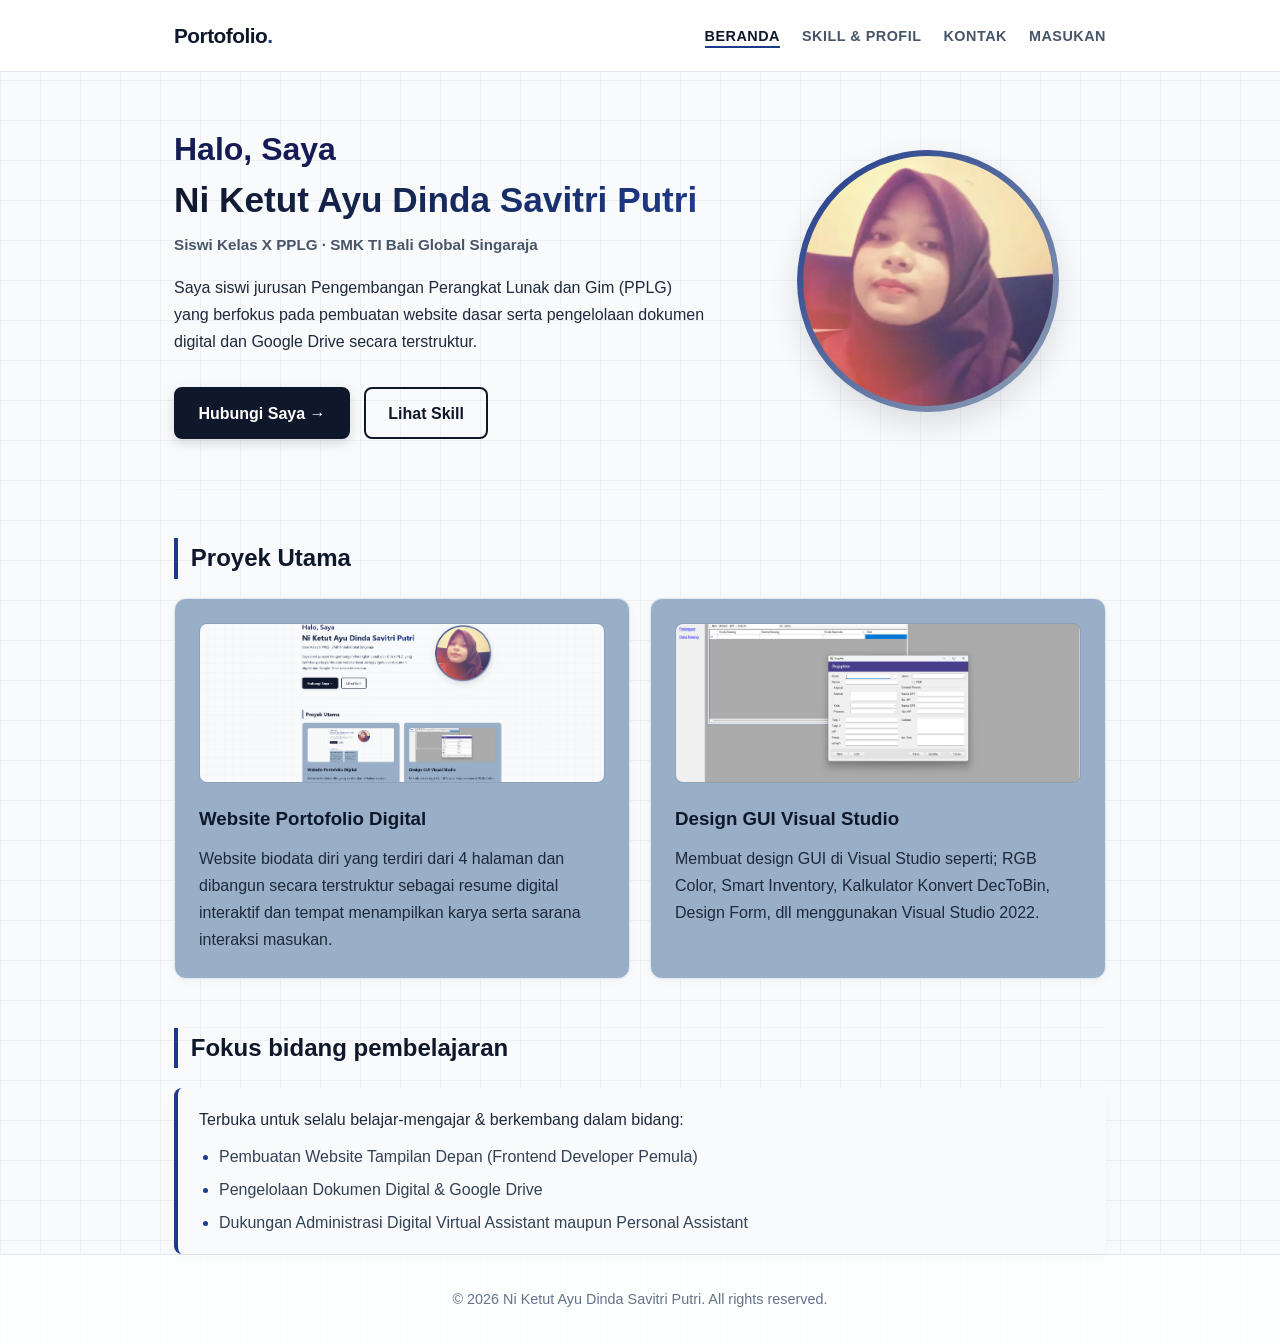
<file: index.html>
<!DOCTYPE html>
<html lang="id">
<head>
    <meta charset="UTF-8">
    <meta name="viewport" content="width=device-width, initial-scale=1.0">
    <title>Beranda - Portofolio Dinda</title>
    
    <!-- CSS EKSTERNAL -->
    <link rel="stylesheet" href="css\style.css">

    <!-- CSS INTERNAL -->
    <style>
        .kotak-layanan {
            background-color: #f8fafc;
            border-left: 4px solid #1e3a8a;
            padding: 18px 21px;
            border-radius: 8px;
            margin-top: 1rem;
            box-shadow: 0 4px 12px rgba(15, 23, 42, 0.03);
        }
    </style>
</head>
<body>

    <!-- NAVIGASI ATAS -->
    <header id="header">
        <div class="navbar">
            <a href="index.html" class="logo">Portofolio<span>.</span></a>
            <ul class="nav-links">
                <li><a href="index.html" class="active">BERANDA</a></li>
                <li><a href="skill.html">SKILL & PROFIL</a></li>
                <li><a href="kontak.html">KONTAK</a></li>
                <li><a href="masukan.html">MASUKAN</a></li>
            </ul>
        </div>
    </header>

    <main class="animasi-fade">

        <!-- BERANDA / HERO SECTION -->
        <section class="hero">
            <div class="hero-text">
                <p class="sapaan">Halo, Saya</p>
                <h1><span class="nama">Ni Ketut Ayu Dinda Savitri Putri</span></h1>
                <p class="jabatan">Siswi Kelas X PPLG &middot; SMK TI Bali Global Singaraja</p>
                <p class="deskripsi">
                    Saya siswi jurusan Pengembangan Perangkat Lunak dan Gim (PPLG) yang berfokus pada pembuatan website dasar serta pengelolaan dokumen digital dan Google Drive secara terstruktur.
                </p>
                <div class="btn-group">
                    <a href="kontak.html" class="btn-utama">Hubungi Saya &rarr;</a>
                    <a href="skill.html" class="btn-utama btn-garis">Lihat Skill</a>
                </div>
            </div>
            <div class="hero-image">
                <div class="img-wrapper">
                    <img src="img\foto-dinda.jpeg" alt="Portofolio-Dinda-main\img">
                </div>
            </div>
        </section>

       <!-- PROYEK UTAMA -->
		<section>
			<h2 style="color: #0f172a;">Proyek Utama</h2>
    
		<div class="kartu-grid">
        <div class="card">
			<img src="img\preview-web.png" alt="Preview Web Portofolio" class="img-proyek">
            <h3>Website Portofolio Digital</h3>
            <p>Website biodata diri yang terdiri dari 4 halaman dan dibangun secara terstruktur sebagai resume digital interaktif dan tempat menampilkan karya serta sarana interaksi masukan.</p>
        </div>
        <div class="card">
			<img src="img\preview-gui.png" alt="Preview GUI Visual Studio" class="img-proyek">
            <h3>Design GUI Visual Studio</h3>
            <p>Membuat design GUI di Visual Studio seperti; RGB Color, Smart Inventory, Kalkulator Konvert DecToBin, Design Form, dll menggunakan Visual Studio 2022.</p>
        </div>
		</div>
		</section>
        <!-- FOKUS LAYANAN -->
            <h2 style="color: 0f172a;">Fokus bidang pembelajaran </h2>
            <div class="kotak-layanan">
                <p>Terbuka untuk selalu belajar-mengajar & berkembang dalam bidang:</p>
                
                <!-- CSS INLINE -->
                <ul style="margin-top: 10px; margin-left: 20px; color: #1e3a8a;">
                    <li style="margin-bottom: 6px;"><span style="color: #334155;">Pembuatan Website Tampilan Depan (Frontend Developer Pemula)</span></li>
                    <li style="margin-bottom: 6px;"><span style="color: #334155;">Pengelolaan Dokumen Digital & Google Drive</span></li>
                    <li><span style="color: #334155;">Dukungan Administrasi Digital Virtual Assistant maupun Personal Assistant</span></li>
                </ul>
            </div>
        </section>

    </main>

    <footer>
        <p>&copy; 2026 Ni Ketut Ayu Dinda Savitri Putri. All rights reserved.</p>
    </footer>

</body>
</html>
</file>
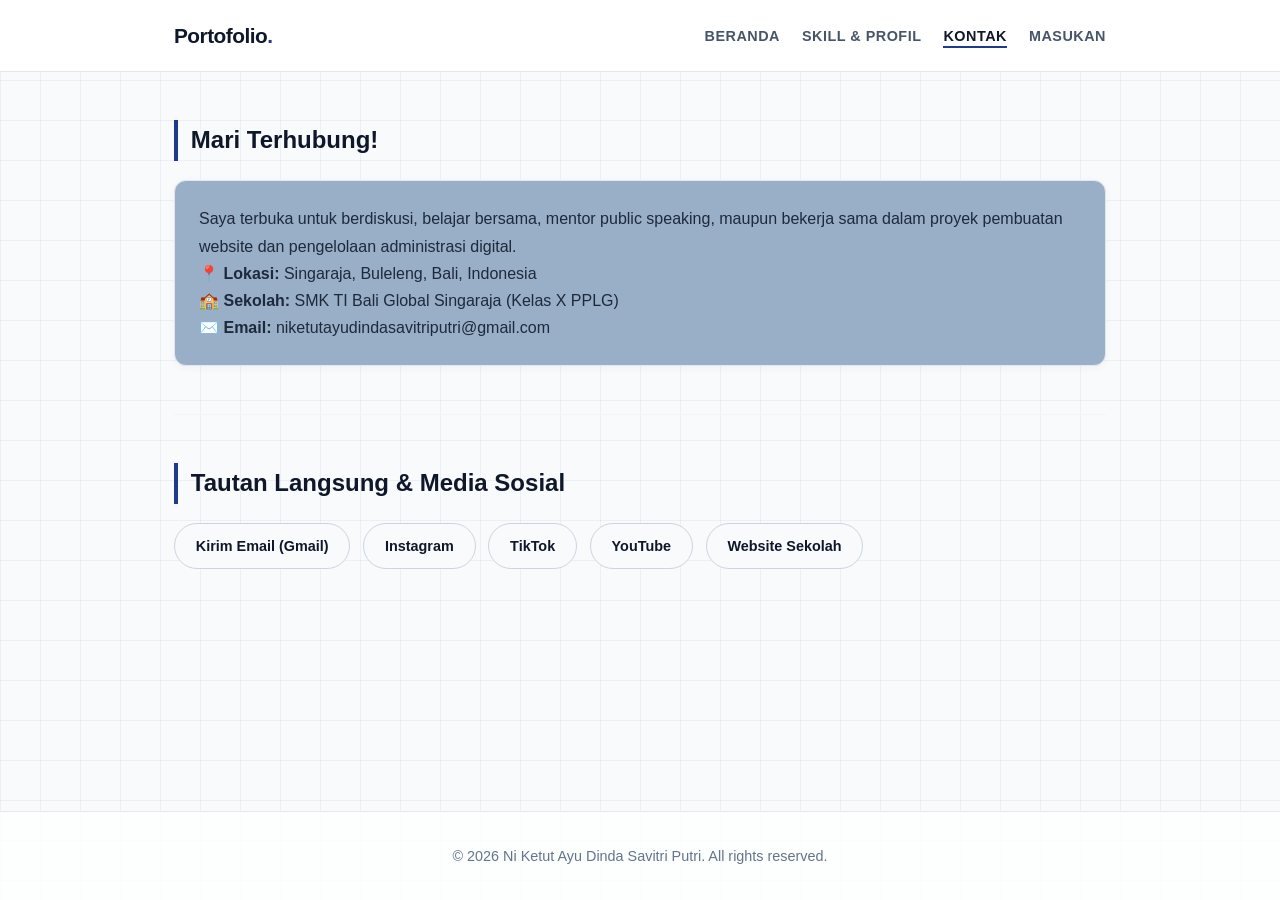
<file: kontak.html>
<!DOCTYPE html>
<html lang="id">
<head>
    <meta charset="UTF-8">
    <meta name="viewport" content="width=device-width, initial-scale=1.0">
    <title>Kontak - Dinda</title>
    
    <!-- CSS EKSTERNAL -->
    <link rel="stylesheet" href="css\style.css">
</head>
<body>

    <!-- NAVIGASI ATAS -->
    <header id="header">
        <div class="navbar">
            <a href="index.html" class="logo">Portofolio<span>.</span></a>
            <ul class="nav-links">
                <li><a href="index.html">BERANDA</a></li>
                <li><a href="skill.html">SKILL & PROFIL</a></li>
                <li><a href="kontak.html" class="active">KONTAK</a></li>
                <li><a href="masukan.html">MASUKAN</a></li>
            </ul>
        </div>
    </header>

    <main class="animasi-fade">

        <section>
            <h2>Mari Terhubung!</h2>
            <div class="card">
                <p>Saya terbuka untuk berdiskusi, belajar bersama, mentor public speaking, maupun bekerja sama dalam proyek pembuatan website dan pengelolaan administrasi digital.</p>
                <p>📍 <strong>Lokasi:</strong> Singaraja, Buleleng, Bali, Indonesia</p>
                <p>🏫 <strong>Sekolah:</strong> SMK TI Bali Global Singaraja (Kelas X PPLG)</p>
                <p>✉️ <strong>Email:</strong> niketutayudindasavitriputri@gmail.com </p>
            </div>
        </section>

        <section>
            <h2>Tautan Langsung & Media Sosial</h2>
            <div class="kontak-links">
                <a href="https://mail.google.com/mail/?view=cm&fs=1&to=niketutayudindasavitriputri@gmail.com" target="_blank">Kirim Email (Gmail)</a>
                <a href="https://www.instagram.com/dinndaayh/" target="_blank">Instagram</a>
                <a href="https://www.tiktok.com/@catgod000" target="_blank">TikTok</a>
                <a href="https://www.youtube.com/@ByteSize-dinda" target="_blank">YouTube</a>
                <a href="https://smktibaliglobalsingaraja.sch.id/" target="_blank">Website Sekolah</a>
            </div>
        </section>

    </main>

    <footer>
        <p>&copy; 2026 Ni Ketut Ayu Dinda Savitri Putri. All rights reserved.</p>
    </footer>

</body>
</html>
</file>
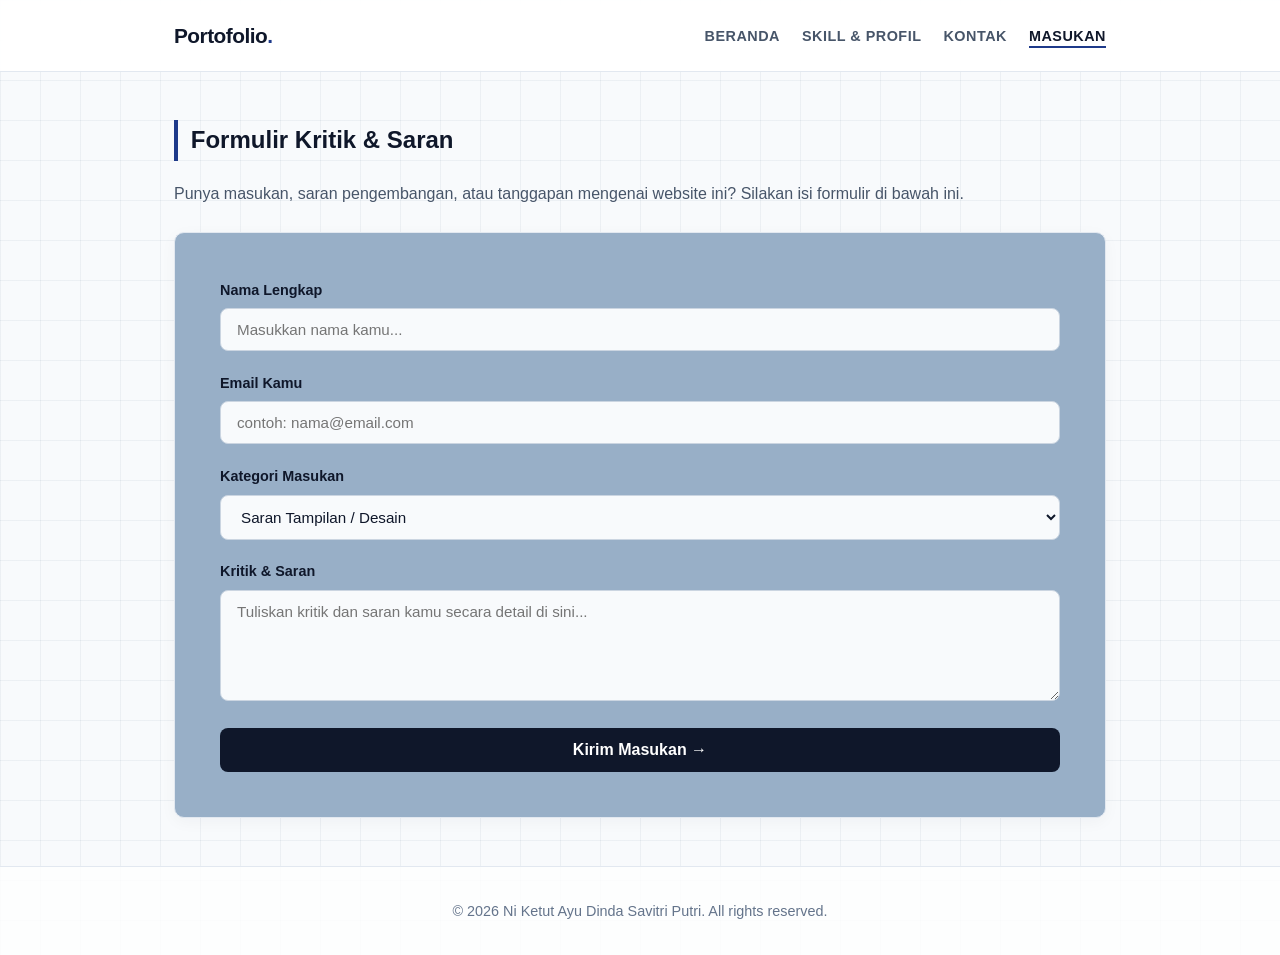
<file: masukan.html>
<!DOCTYPE html>
<html lang="id">
<head>
    <meta charset="UTF-8">
    <meta name="viewport" content="width=device-width, initial-scale=1.0">
    <title>Kritik & Saran - Dinda</title>
    
    <!-- CSS EKSTERNAL -->
    <link rel="stylesheet" href="css\style.css">
</head>
<body>

    <!-- NAVIGASI ATAS -->
    <header id="header">
        <div class="navbar">
            <a href="index.html" class="logo">Portofolio<span>.</span></a>
            <ul class="nav-links">
                <li><a href="index.html">BERANDA</a></li>
                <li><a href="skill.html">SKILL & PROFIL</a></li>
                <li><a href="kontak.html">KONTAK</a></li>
                <li><a href="masukan.html" class="active">MASUKAN</a></li>
            </ul>
        </div>
    </header>

    <main class="animasi-fade">

        <section>
            <h2>Formulir Kritik & Saran</h2>
            <p class="deskripsi-halaman">
                Punya masukan, saran pengembangan, atau tanggapan mengenai website ini? Silakan isi formulir di bawah ini.
            </p>

            <div class="form-container">
                <form action="#" method="POST" onsubmit="return false;">
                    
                    <div class="form-group">
                        <label for="nama_pengirim">Nama Lengkap</label>
                        <input type="text" id="nama_pengirim" name="nama" placeholder="Masukkan nama kamu..." required>
                    </div>

                    <div class="form-group">
                        <label for="email_pengirim">Email Kamu</label>
                        <input type="email" id="email_pengirim" name="email" placeholder="contoh: nama@email.com" required>
                    </div>

                    <div class="form-group">
                        <label for="kategori">Kategori Masukan</label>
                        <select id="kategori" name="kategori">
                            <option value="saran">Saran Tampilan / Desain</option>
                            <option value="kritik">Kritik & Perbaikan</option>
                            <option value="diskusi">Ajak Diskusi / Proyek</option>
                            <option value="lainnya">Lainnya</option>
                        </select>
                    </div>

                    <div class="form-group">
                        <label for="pesan_masukan">Kritik & Saran</label>
                        <textarea id="pesan_masukan" name="pesan" rows="5" placeholder="Tuliskan kritik dan saran kamu secara detail di sini..." required></textarea>
                    </div>

                    <button type="submit" class="btn-kirim">Kirim Masukan &rarr;</button>
                </form>
            </div>
        </section>

    </main>

    <footer>
        <p>&copy; 2026 Ni Ketut Ayu Dinda Savitri Putri. All rights reserved.</p>
    </footer>

</body>
</html>
</file>
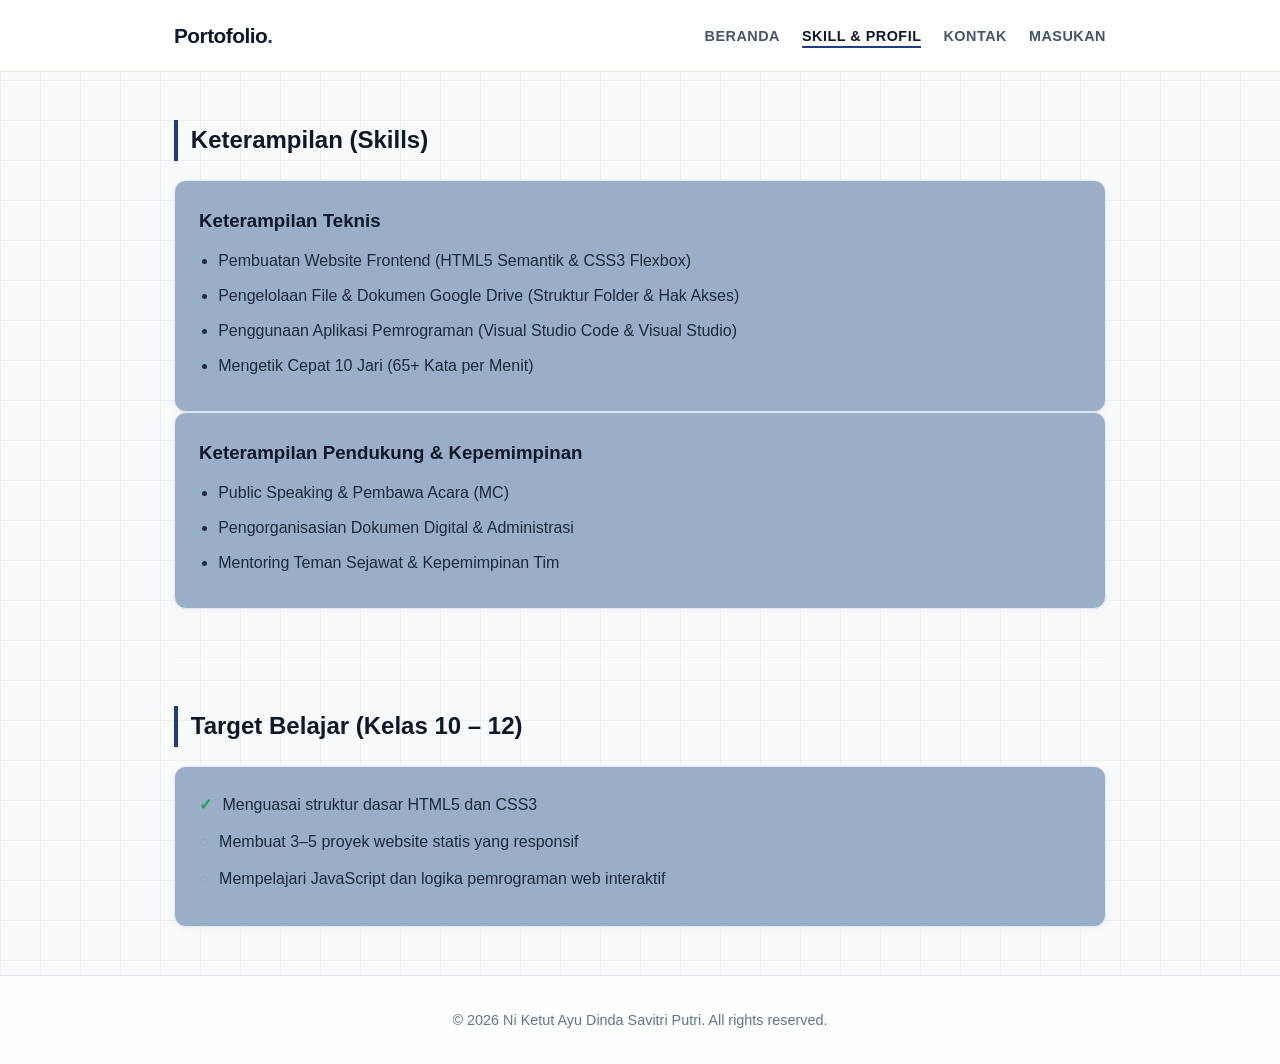
<file: skill.html>
<!DOCTYPE html>
<html lang="id">
<head>
    <meta charset="UTF-8">
    <meta name="viewport" content="width=device-width, initial-scale=1.0">
    <title>Skill & Profil - Dinda</title>
    
    <!-- CSS EKSTERNAL -->
    <link rel="stylesheet" href="css\style.css">
</head>
<body>

    <!-- NAVIGASI ATAS -->
    <header id="header">
        <div class="navbar">
            <a href="index.html" class="logo">Portofolio<span>.</span></a>
            <ul class="nav-links">
                <li><a href="index.html">BERANDA</a></li>
                <li><a href="skill.html" class="active">SKILL & PROFIL</a></li>
                <li><a href="kontak.html">KONTAK</a></li>
                <li><a href="masukan.html">MASUKAN</a></li>
            </ul>
        </div>
    </header>

    <main class="animasi-fade">

        <!-- KETERAMPILAN SAYA -->
        <section>
            <h2>Keterampilan (Skills)</h2>

            <div class="card">
                <h3>Keterampilan Teknis</h3>
                <ul>
                    <li>Pembuatan Website Frontend (HTML5 Semantik & CSS3 Flexbox)</li>
                    <li>Pengelolaan File & Dokumen Google Drive (Struktur Folder & Hak Akses)</li>
                    <li>Penggunaan Aplikasi Pemrograman (Visual Studio Code & Visual Studio)</li>
                    <li>Mengetik Cepat 10 Jari (65+ Kata per Menit)</li>
                </ul>
            </div>

            <div class="card">
                <h3>Keterampilan Pendukung & Kepemimpinan</h3>
                <ul>
                    <li>Public Speaking & Pembawa Acara (MC)</li>
                    <li>Pengorganisasian Dokumen Digital & Administrasi</li>
                    <li>Mentoring Teman Sejawat & Kepemimpinan Tim</li>
                </ul>
            </div>
        </section>

        <!-- TARGET BELAJAR -->
        <section>
            <h2>Target Belajar (Kelas 10 &ndash; 12)</h2>
            <div class="card">
                <ul class="daftar-target">
                    <li><span class="centang">&#10003;</span> Menguasai struktur dasar HTML5 dan CSS3</li>
                    <li><span class="bulatan">&#9675;</span> Membuat 3&ndash;5 proyek website statis yang responsif</li>
                    <li><span class="bulatan">&#9675;</span> Mempelajari JavaScript dan logika pemrograman web interaktif</li>
                </ul>
            </div>
        </section>

    </main>

    <footer>
        <p>&copy; 2026 Ni Ketut Ayu Dinda Savitri Putri. All rights reserved.</p>
    </footer>

</body>
</html>
</file>
